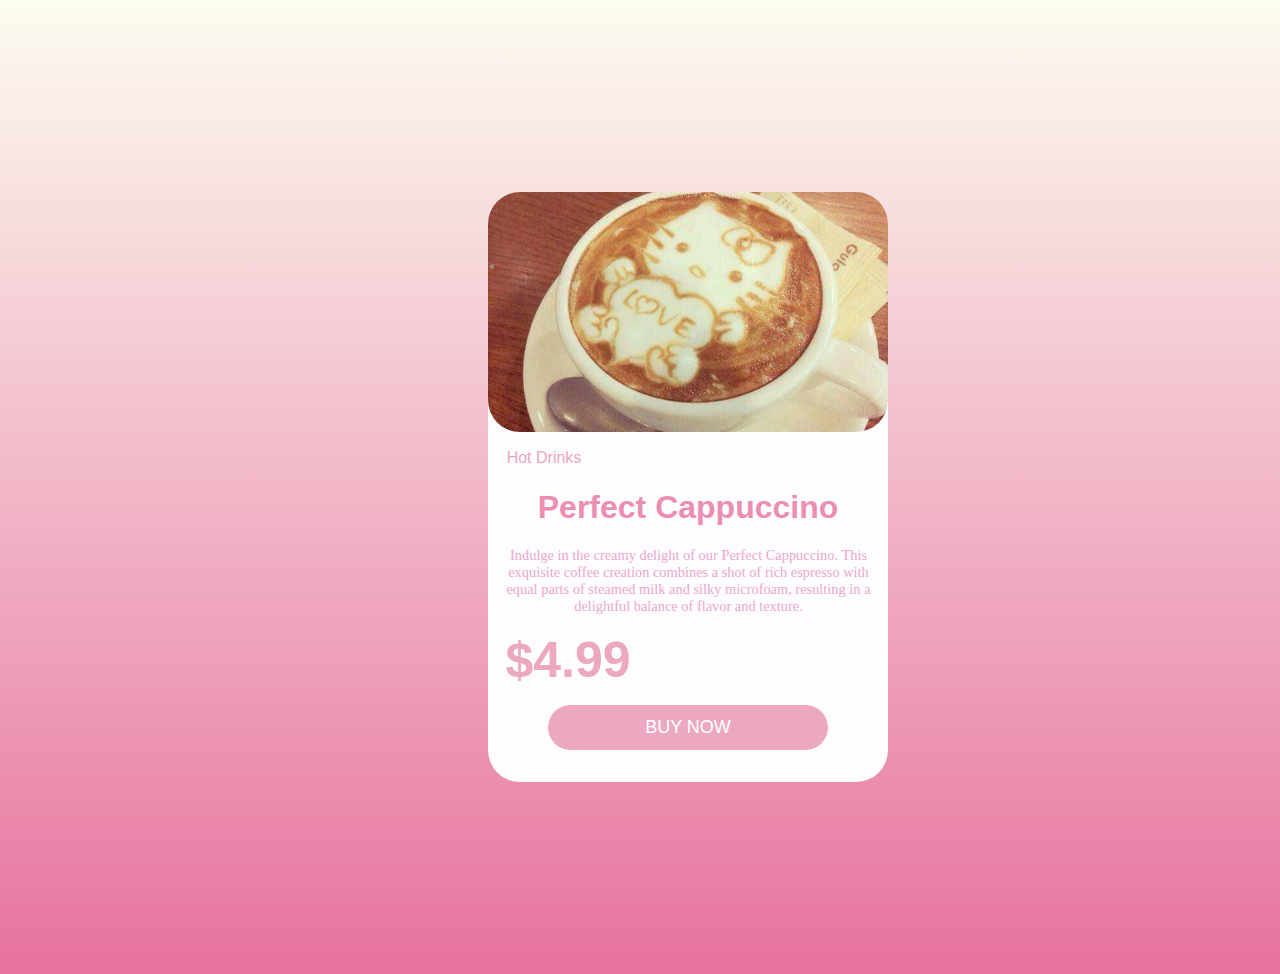
<file: index.html>
<!DOCTYPE html>
<html lang="en-ca">
  <head>
    <title>Product card</title>
    <meta charset="utf-8" />
    <meta name="viewport" content="width=device-width, initial-scale=1" />
    <meta http-equiv="X-UA-Compatible" content="ie=edge" />
    <link rel="stylesheet" href="style.css" type="text/css" />
  </head>
  <body>
  <div class="card">
    <img class="img" src="./hellokitty.jpg" alt="Coffee" width="50" height="10">
    <h2 class="drinks">Hot Drinks</h2>
    <h1 class="h1">Perfect Cappuccino</h1>
    <p class="txt">Indulge in the creamy delight of our Perfect Cappuccino. This exquisite coffee creation combines a shot of rich espresso with equal parts of steamed milk and silky microfoam, resulting in a delightful balance of flavor and texture.</p>
    <p class="price">$4.99</p>
    <p class="btn"><button>BUY NOW</button></p>
  </div>
</body>
</html>
</file>
<file: style.css>
body {
  background-image: linear-gradient(to top, rgb(231, 114, 159) , rgb(252, 252, 240));
}


.card {
  background-color: #fdfdff;
  max-width: 400px;
  margin-top: 12rem;
  margin-bottom: 12rem;
  margin-left: 30rem;
  text-align: center;
  font-family: arial;
  border-radius: 2rem;
}

.price {
  color: #eba8c0;
  font-weight: bold;
  font-family:Arial, Helvetica, sans-serif ;
  font-size: 50px;
  margin-top: 1rem;
  margin-bottom: 1rem;;
  margin-right: 15rem;
}

.card button {
  border: none;
  padding: 12px;
  color: white;
  background-color: #eba8c0;
  text-align: center;
  cursor: pointer;
  width: 70%;
  font-size: 18px;
  border-radius: 2rem;
  margin-bottom: 2rem;
}
.drinks {
  color:#eba8c0;
  font-weight: lighter;
  position: inherit;
  font-size: 1rem;
  margin-right: 18rem;
}
.img {
  object-fit:cover;
  width: 100%;
  height:15rem;
  border-radius:2rem;
}
.txt {
  margin: 1px 2px 0 3px;
  font-size: 0.9rem;
  color:#eba7cd;
  font-family: Cambria, Cochin, Georgia, Times, 'Times New Roman', serif;
}

.h1 {
  color:#eb8eb2;
}

.card button:hover {
  opacity: 0.7;
}
</file>
